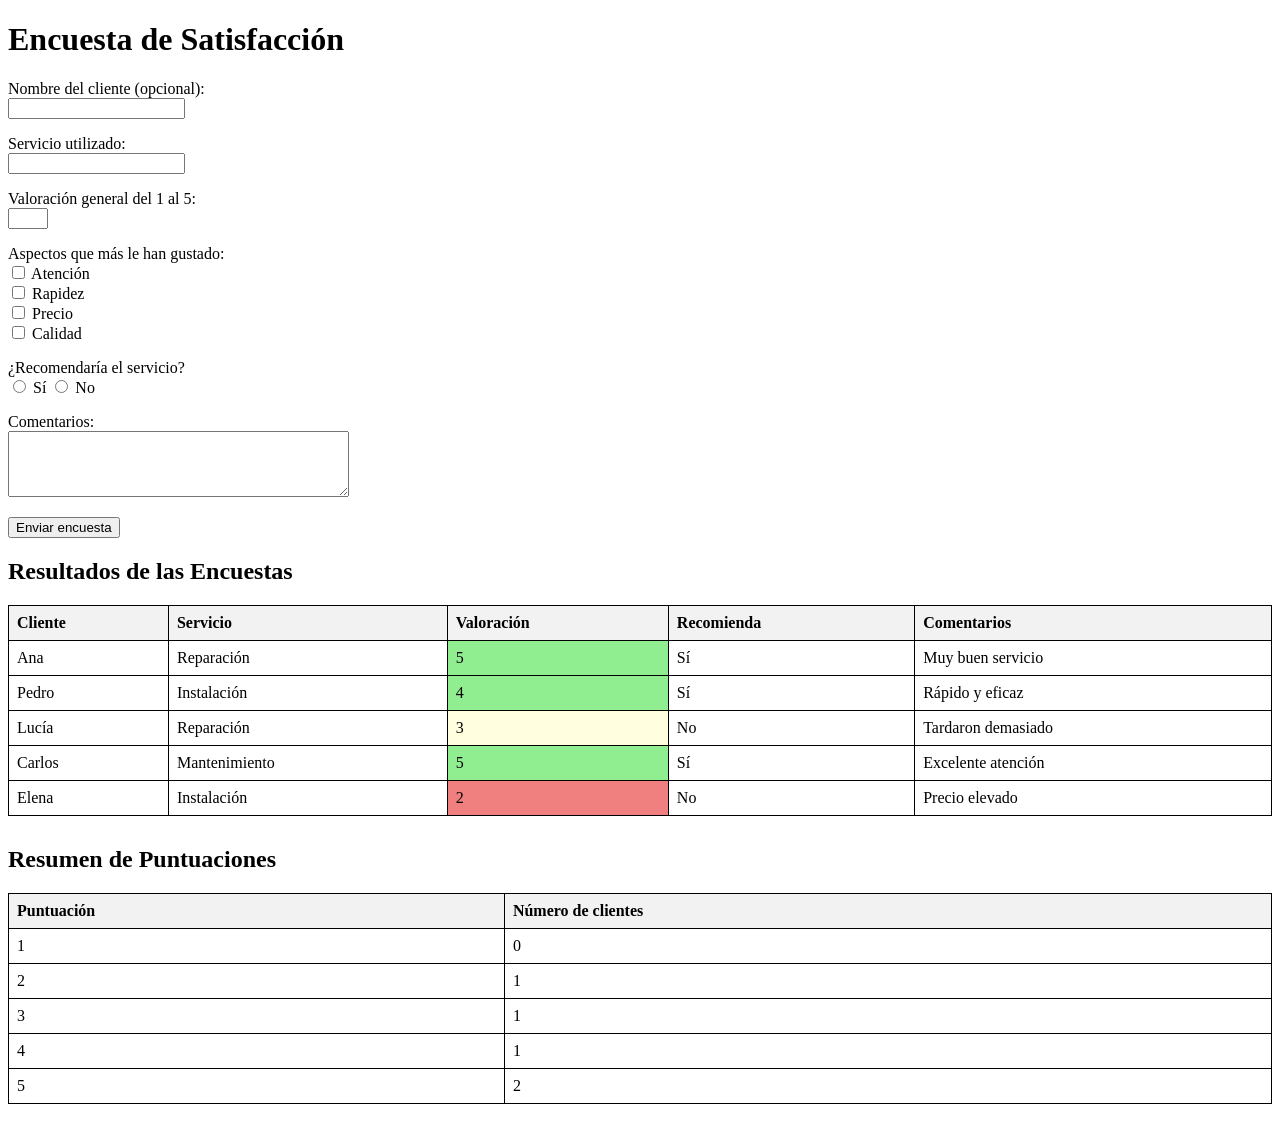
<file: ej3encuestadesatisfacción.html>
<!DOCTYPE html>
<html lang="es">

<head>
    <meta charset="UTF-8">
    <title>Opinión del Servicio</title>
    <style>
        table {
            border-collapse: collapse;
            width: 100%;
            margin-top: 20px;
            margin-bottom: 30px;
        }

        table,
        th,
        td {
            border: 1px solid black;
        }

        th,
        td {
            padding: 8px;
            text-align: left;
        }

        th {
            background-color: #f2f2f2;
        }

        .puntos-alta {
            background-color: lightgreen;
        }

        .puntos-media {
            background-color: lightyellow;
        }

        .puntos-baja {
            background-color: lightcoral;
        }
    </style>
</head>

<body>

    <h1>Encuesta de Satisfacción</h1>

    <form action="" method="POST">
        <p>
            <label>Nombre del cliente (opcional):</label><br>
            <input type="text" name="cliente">
        </p>

        <p>
            <label>Servicio utilizado:</label><br>
            <input type="text" name="servicio">
        </p>

        <p>
            <label>Valoración general del 1 al 5:</label><br>
            <input type="number" name="valoracion" min="1" max="5">
        </p>

        <p>
            <label>Aspectos que más le han gustado:</label><br>
            <input type="checkbox" name="aspectos" value="atencion"> Atención <br>
            <input type="checkbox" name="aspectos" value="rapidez"> Rapidez <br>
            <input type="checkbox" name="aspectos" value="precio"> Precio <br>
            <input type="checkbox" name="aspectos" value="calidad"> Calidad
        </p>

        <p>
            <label>¿Recomendaría el servicio?</label><br>
            <input type="radio" name="recomienda" value="Sí"> Sí
            <input type="radio" name="recomienda" value="No"> No
        </p>

        <p>
            <label>Comentarios:</label><br>

            <textarea name="comentarios" rows="4" cols="40"></textarea>
        </p>

        <p>
            <button type="submit">Enviar encuesta</button>
        </p>
    </form>

    <h2>Resultados de las Encuestas</h2>

    <table>
        <thead>
            <tr>
                <th>Cliente</th>
                <th>Servicio</th>
                <th>Valoración</th>
                <th>Recomienda</th>
                <th>Comentarios</th>
            </tr>
        </thead>
        <tbody>
            <tr>
                <td>Ana</td>
                <td>Reparación</td>
                <td class="puntos-alta">5</td>
                <td>Sí</td>
                <td>Muy buen servicio</td>
            </tr>
            <tr>
                <td>Pedro</td>
                <td>Instalación</td>
                <td class="puntos-alta">4</td>
                <td>Sí</td>
                <td>Rápido y eficaz</td>
            </tr>
            <tr>
                <td>Lucía</td>
                <td>Reparación</td>
                <td class="puntos-media">3</td>
                <td>No</td>
                <td>Tardaron demasiado</td>
            </tr>
            <tr>
                <td>Carlos</td>
                <td>Mantenimiento</td>
                <td class="puntos-alta">5</td>
                <td>Sí</td>
                <td>Excelente atención</td>
            </tr>
            <tr>
                <td>Elena</td>
                <td>Instalación</td>
                <td class="puntos-baja">2</td>
                <td>No</td>
                <td>Precio elevado</td>
            </tr>
        </tbody>
    </table>

    <h2>Resumen de Puntuaciones</h2>
    <table>
        <thead>
            <tr>
                <th>Puntuación</th>
                <th>Número de clientes</th>
            </tr>
        </thead>
        <tbody>
            <tr>
                <td>1</td>
                <td>0</td>
            </tr>
            <tr>
                <td>2</td>
                <td>1</td>
            </tr>
            <tr>
                <td>3</td>
                <td>1</td>
            </tr>
            <tr>
                <td>4</td>
                <td>1</td>
            </tr>
            <tr>
                <td>5</td>
                <td>2</td>
            </tr>
        </tbody>
    </table>

</body>

</html>
</file>
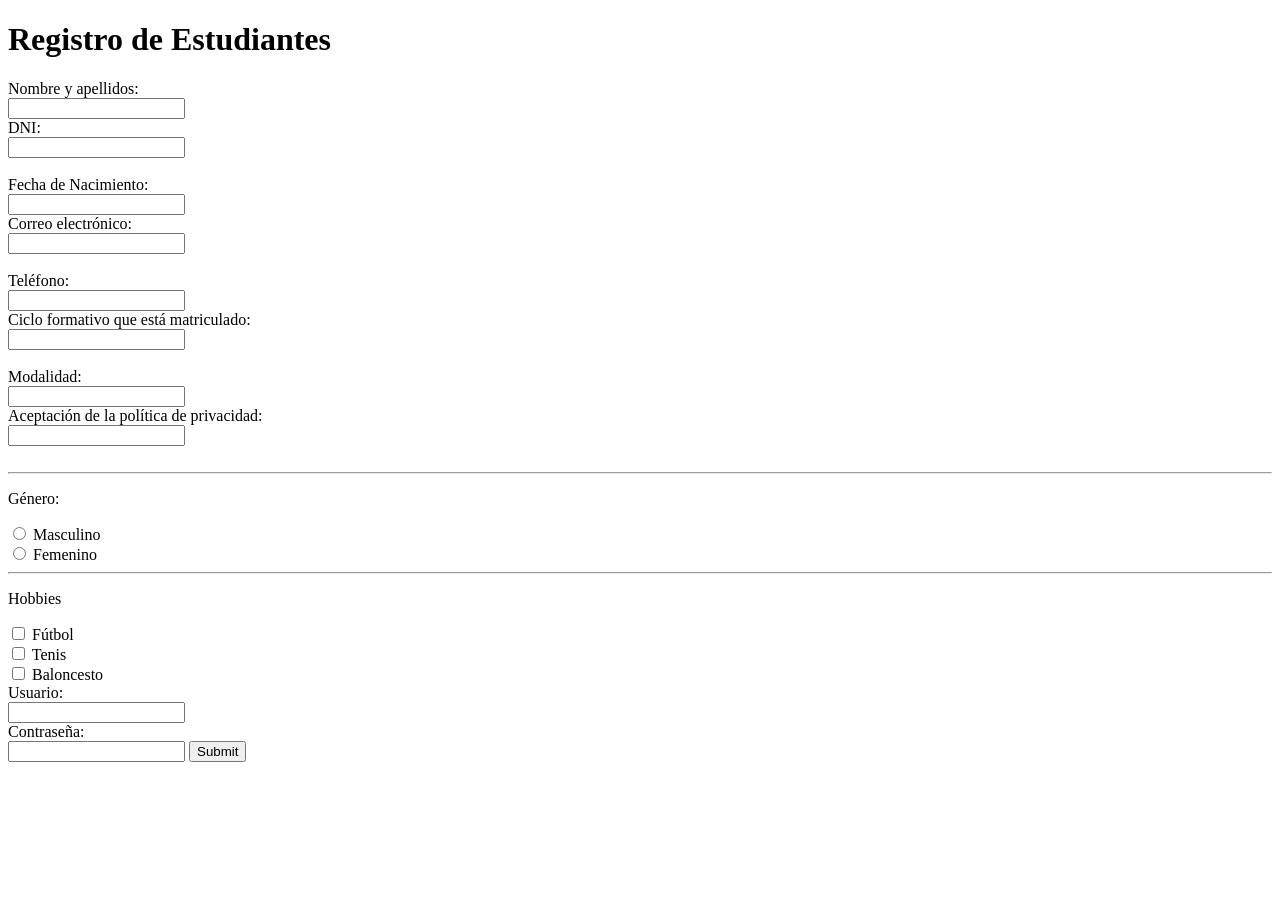
<file: HTML Formularios/ej1FormulariodeInscripción.html>
<!DOCTYPE html>
<html lang="en">
<head>
    <meta charset="UTF-8">
    <meta name="viewport" content="width=device-width, initial-scale=1.0">
    <title>Formulario de Inscripción</title>
</head>
<h1> Registro de Estudiantes</h1>
<body>
  <label for="fname">Nombre y apellidos:</label><br>
  <input type="text" id="fname" name="fname" value=""><br>
  <label for="lname">DNI:</label><br>
  <input type="text" id="lname" name="lname" value=""><br><br>
   <label for="fname">Fecha de Nacimiento:</label><br>
  <input type="text" id="fname" name="fname" value=""><br>
  <label for="lname">Correo electrónico:</label><br>
  <input type="text" id="lname" name="lname" value=""><br><br>
   <label for="fname">Teléfono:</label><br>
  <input type="text" id="fname" name="fname" value=""><br>
  <label for="lname">Ciclo formativo que está matriculado:</label><br>
  <input type="text" id="lname" name="lname" value=""><br><br>
   <label for="fname">Modalidad:</label><br>
  <input type="text" id="fname" name="fname" value=""><br>
  <label for="lname">Aceptación de la política de privacidad:</label><br>
  <input type="text" id="lname" name="lname" value=""><br><br>
  <hr>
  
  <p>Género:</p>

<form>
  <input type="radio" id="html" name="fav_language" value="HTML">
  <label for="html">Masculino</label><br>
  <input type="radio" id="css" name="fav_language" value="CSS">
  <label for="css">Femenino</label><br>
<hr>
  <p>Hobbies</p>
  <form>
  <input type="checkbox" id="vehicle1" name="vehicle1" value="Fútbol">
  <label for="vehicle1"> Fútbol</label><br>
  <input type="checkbox" id="vehicle2" name="vehicle2" value="Tenis">
  <label for="vehicle2"> Tenis</label><br>
  <input type="checkbox" id="vehicle3" name="vehicle3" value="Baloncesto">
  <label for="vehicle3"> Baloncesto</label>
</form>
</form>
</form> 
<form>
  <label for="username">Usuario:</label><br>
  <input type="text" id="username" name="username"><br>
  <label for="pwd">Contraseña:</label><br>
  <input type="password" id="pwd" name="pwd">
  <input type="submit" value="Submit">
</form>
</body>
</html>
</file>
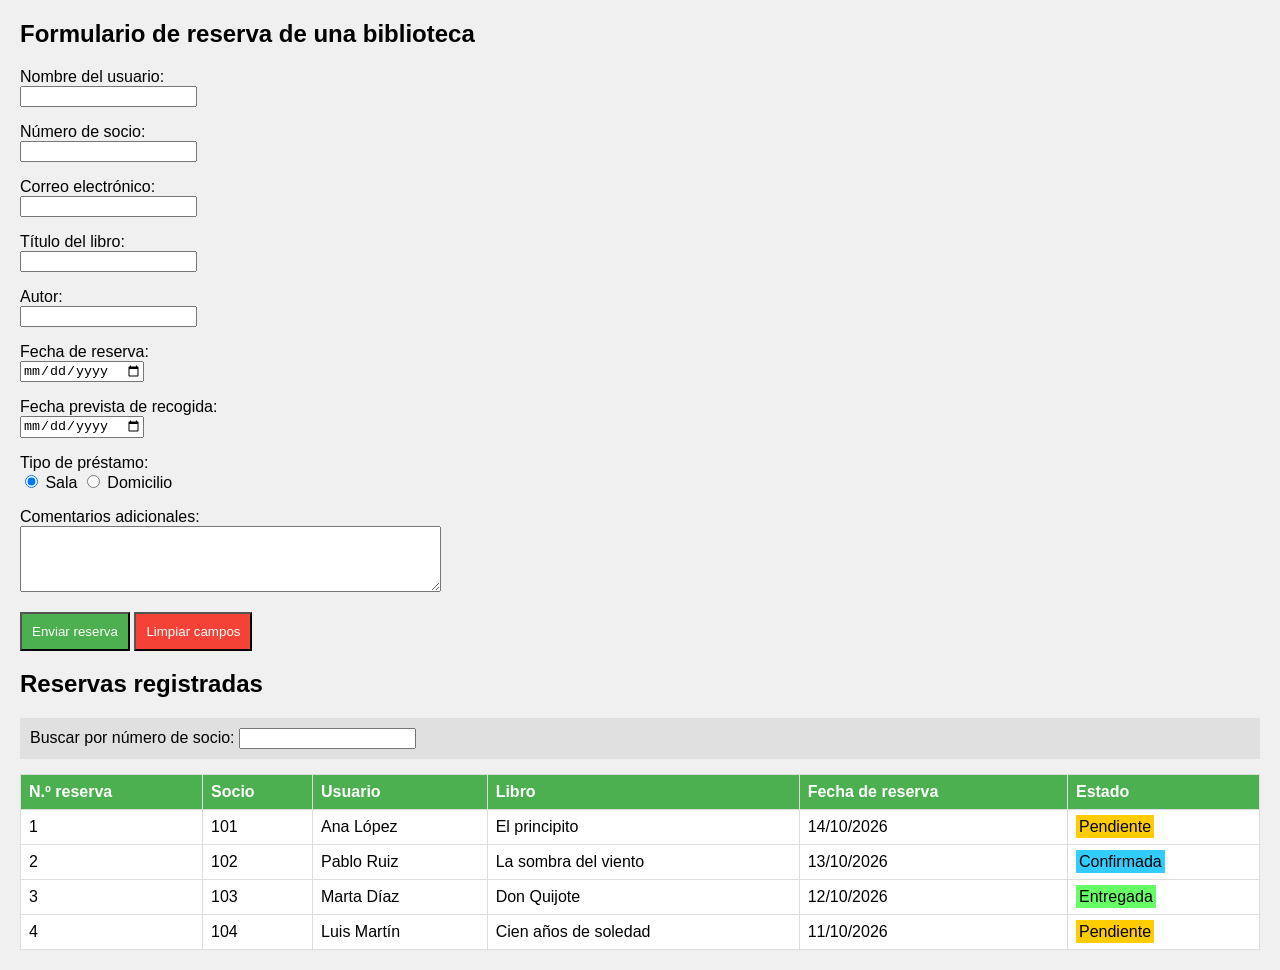
<file: HTML Formularios/ej2formulariodereservadeunabiblioteca.html>
<!DOCTYPE html>
<html lang="es">
<head>
    <meta charset="UTF-8">
    <title>Ejercicio Formulario Biblioteca</title>
    <style>
        body {
            font-family: Arial, sans-serif;
            margin: 20px;
            background-color: #f0f0f0;
        }

        fieldset {
            background-color: #ffffff;
            padding: 20px;
            margin-bottom: 20px;
        }

        table {
            width: 100%;
            border-collapse: collapse;
            background-color: white;
        }

        th, td {
            border: 1px solid #dddddd;
            text-align: left;
            padding: 8px;
        }

        th {
            background-color: #4CAF50;
            color: white;
        }

        .color-pendiente {
            background-color: #ffcc00;
            padding: 3px;
        }

        .color-confirmada {
            background-color: #33ccff;
            padding: 3px;
        }

        .color-entregada {
            background-color: #66ff66;
            padding: 3px;
        }
    </style>
</head>
<body>

    <h2>Formulario de reserva de una biblioteca</h2>

    <form id="miFormulario" onsubmit="agregarReserva(event)">
        
            <p>
                <label>Nombre del usuario:</label><br>
                <input type="text" id="usuario" required>
            </p>
            
            <p>
                <label>Número de socio:</label><br>
                <input type="number" id="socio" required>
            </p>
            
            <p>
                <label>Correo electrónico:</label><br>
                <input type="email" id="correo" required>
            </p>
            
            <p>
                <label>Título del libro:</label><br>
                <input type="text" id="libro" required>
            </p>
            
            <p>
                <label>Autor:</label><br>
                <input type="text" id="autor" required>
            </p>
            
            <p>
                <label>Fecha de reserva:</label><br>
                <input type="date" id="f_reserva" required>
            </p>
            
            <p>
                <label>Fecha prevista de recogida:</label><br>
                <input type="date" id="f_recogida" required>
            </p>
            
            <p>
                <label>Tipo de préstamo:</label><br>
                <input type="radio" name="tipo" value="sala" checked> Sala
                <input type="radio" name="tipo" value="domicilio"> Domicilio
            </p>
            
            <p>
                <label>Comentarios adicionales:</label><br>
                <textarea id="comentarios" rows="4" cols="50"></textarea>
            </p>
            
            <input type="submit" value="Enviar reserva" style="background-color: #4CAF50; color: white; padding: 10px;">
            <input type="reset" value="Limpiar campos" style="background-color: #f44336; color: white; padding: 10px;">
            
        </fieldset>
    </form>

    <h2>Reservas registradas</h2>

    <div style="background-color: #e0e0e0; padding: 10px; margin-bottom: 15px;">
        <label>Buscar por número de socio: </label>
        <input type="number" id="inputBuscar" onkeyup="buscarSocio()">
    </div>

    <table id="tablaReservas" border="1">
        <thead>
            <tr>
                <th>N.º reserva</th>
                <th>Socio</th>
                <th>Usuario</th>
                <th>Libro</th>
                <th>Fecha de reserva</th>
                <th>Estado</th>
            </tr>
        </thead>
        <tbody>
            <tr class="fila-libro">
                <td>1</td>
                <td>101</td>
                <td>Ana López</td>
                <td>El principito</td>
                <td>14/10/2026</td>
                <td><span class="color-pendiente">Pendiente</span></td>
            </tr>
            <tr class="fila-libro">
                <td>2</td>
                <td>102</td>
                <td>Pablo Ruiz</td>
                <td>La sombra del viento</td>
                <td>13/10/2026</td>
                <td><span class="color-confirmada">Confirmada</span></td>
            </tr>
            <tr class="fila-libro">
                <td>3</td>
                <td>103</td>
                <td>Marta Díaz</td>
                <td>Don Quijote</td>
                <td>12/10/2026</td>
                <td><span class="color-entregada">Entregada</span></td>
            </tr>
            <tr class="fila-libro">
                <td>4</td>
                <td>104</td>
                <td>Luis Martín</td>
                <td>Cien años de soledad</td>
                <td>11/10/2026</td>
                <td><span class="color-pendiente">Pendiente</span></td>
            </tr>
        </tbody>
    </table>

    <script>
        var numeroReserva = 4;

        function agregarReserva(event) {
            event.preventDefault();
            
            numeroReserva = numeroReserva + 1;

            var txtUsuario = document.getElementById("usuario").value;
            var txtSocio = document.getElementById("socio").value;
            var txtLibro = document.getElementById("libro").value;
            var txtFecha = document.getElementById("f_reserva").value;

            var tabla = document.getElementById("tablaReservas");
            var cuerpoTabla = tabla.getElementsByTagName("tbody")[0];

            var nuevaFila = cuerpoTabla.insertRow(-1);
            nuevaFila.className = "fila-libro";

            var celdaId = nuevaFila.insertCell(0);
            var celdaSocio = nuevaFila.insertCell(1);
            var celdaUser = nuevaFila.insertCell(2);
            var celdaLibro = nuevaFila.insertCell(3);
            var celdaFecha = nuevaFila.insertCell(4);
            var celdaEstado = nuevaFila.insertCell(5);

            celdaId.innerHTML = numeroReserva;
            celdaSocio.innerHTML = txtSocio;
            celdaUser.innerHTML = txtUsuario;
            celdaLibro.innerHTML = txtLibro;
            celdaFecha.innerHTML = txtFecha;
            celdaEstado.innerHTML = '<span class="color-pendiente">Pendiente</span>';

            document.getElementById("miFormulario").reset();
        }
        function buscarSocio() {
            var input = document.getElementById("inputBuscar");
            var filtro = input.value;
            var tabla = document.getElementById("tablaReservas");
            var filas = tabla.getElementsByClassName("fila-libro");

            for (var i = 0; i < filas.length; i++) {
             
                var celdaSocio = filas[i].getElementsByTagName("td")[1];
                
                if (celdaSocio) {
                    var textoSocio = celdaSocio.textContent || celdaSocio.innerText;
                    
                
                    if (filtro === "" || textoSocio === filtro) {
                        filas[i].style.display = "";
                    } else {
                        filas[i].style.display = "none";
                    }
                }
            }
        }
    </script>

</body>
</html>
</file>
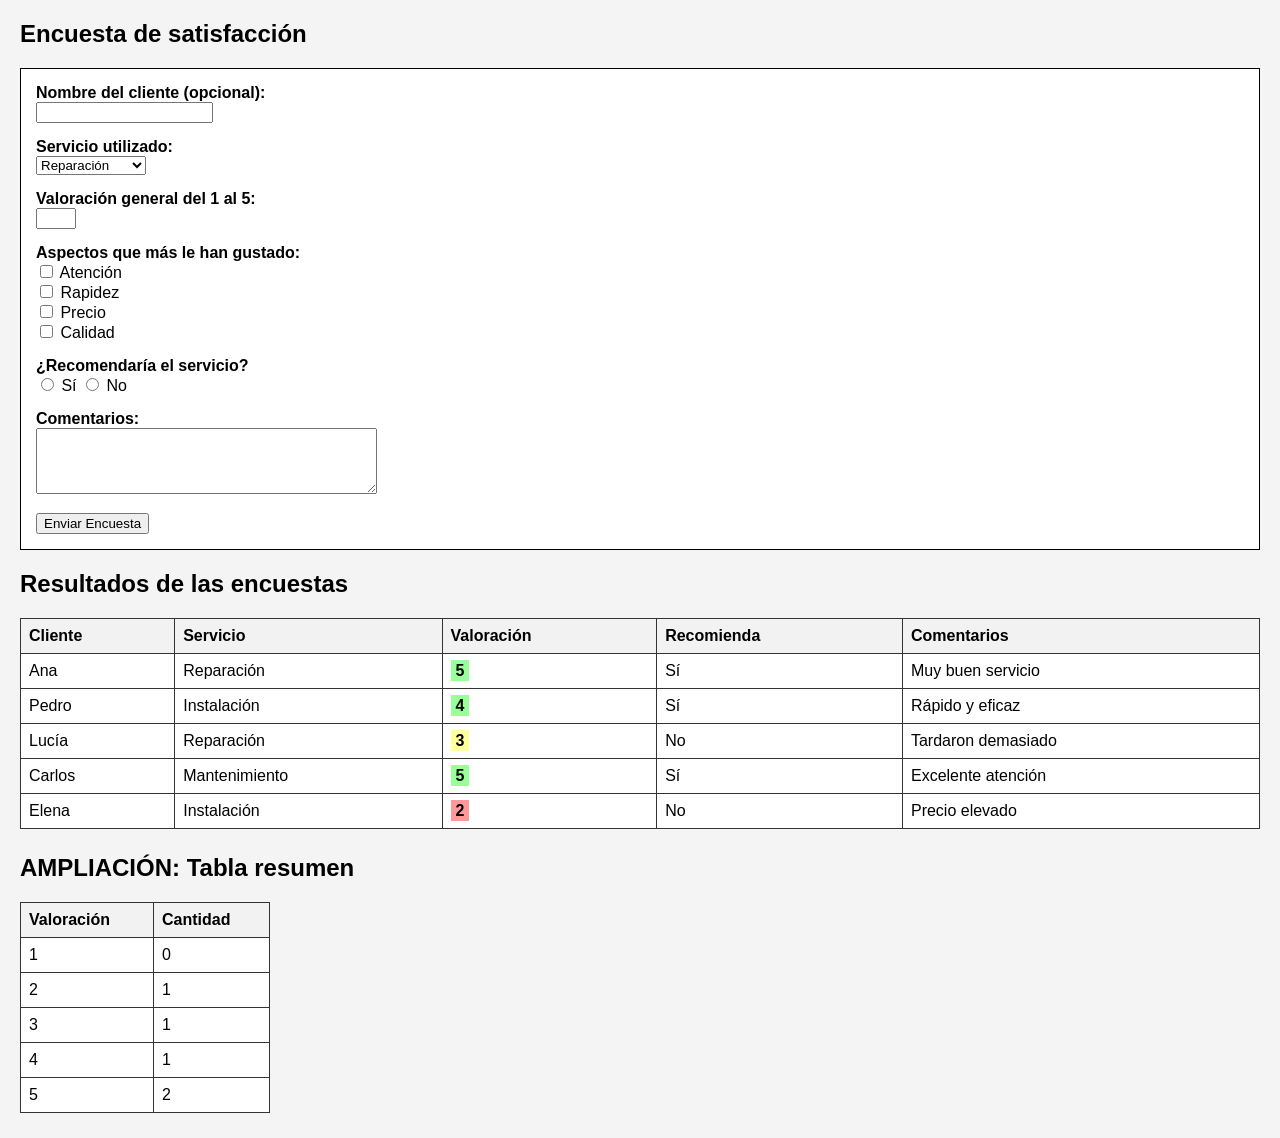
<file: HTML Formularios/ej3Encuestadesatisfacción.html>
<!DOCTYPE html>
<html lang="es">
<head>
    <meta charset="UTF-8">
    <title>Ejercicio 3 - Encuesta de Satisfacción</title>
    <style>
        /* Estilos basicos de libreta o apuntes de clase */
        body {
            font-family: Arial, sans-serif;
            margin: 20px;
            background-color: #f4f4f4;
        }

        form {
            background-color: white;
            padding: 15px;
            border: 1px solid #000000;
            margin-bottom: 20px;
        }

        .campo {
            margin-bottom: 15px;
        }

        label {
            font-weight: bold;
        }

        /* Formato basico para las tablas solicitado en el ejercicio */
        table {
            width: 100%;
            border-collapse: collapse;
            background-color: white;
            margin-bottom: 25px;
        }

        th, td {
            border: 1px solid #333333;
            padding: 8px;
            text-align: left;
        }

        th {
            background-color: #f2f2f2;
        }

        /* Requisito: Colores segun la puntuacion de la valoracion */
        .color-verde {
            background-color: #99ff99;
            padding: 2px 5px;
            font-weight: bold;
        }

        .color-amarillo {
            background-color: #ffff99;
            padding: 2px 5px;
            font-weight: bold;
        }

        .color-rojo {
            background-color: #ff9999;
            padding: 2px 5px;
            font-weight: bold;
        }
    </style>
</head>
<body>

    <h2>Encuesta de satisfacción</h2>

    <!-- FORMULARIO CON TODOS LOS CONTROLES SOLICITADOS -->
    <form>
        <div class="campo">
            <label>Nombre del cliente (opcional):</label><br>
            <input type="text" name="nombre">
        </div>

        <div class="campo">
            <label>Servicio utilizado:</label><br>
            <select name="servicio">
                <option value="reparacion">Reparación</option>
                <option value="instalacion">Instalación</option>
                <option value="mantenimiento">Mantenimiento</option>
            </select>
        </div>

        <div class="campo">
            <label>Valoración general del 1 al 5:</label><br>
            <input type="number" name="valoracion" min="1" max="5">
        </div>

        <!-- REQUISITO: CASILLAS DE VERIFICACIÓN (CHECKBOX) -->
        <div class="campo">
            <label>Aspectos que más le han gustado:</label><br>
            <input type="checkbox" name="aspectos" value="atencion"> Atención<br>
            <input type="checkbox" name="aspectos" value="rapidez"> Rapidez<br>
            <input type="checkbox" name="aspectos" value="precio"> Precio<br>
            <input type="checkbox" name="aspectos" value="calidad"> Calidad
        </div>

        <!-- REQUISITO: BOTONES DE OPCIÓN (RADIO) -->
        <div class="campo">
            <label>¿Recomendaría el servicio?</label><br>
            <input type="radio" name="recomienda" value="si"> Sí
            <input type="radio" name="recomienda" value="no"> No
        </div>

        <!-- REQUISITO: TEXTAREA PARA COMENTARIOS -->
        <div class="campo">
            <label>Comentarios:</label><br>
            <textarea name="comentarios" rows="4" cols="40"></textarea>
        </div>

        <input type="submit" value="Enviar Encuesta">
    </form>

    <h2>Resultados de las encuestas</h2>

    <!-- TABLA PRINCIPAL CON LOS 5 CASOS FICTICIOS -->
    <table>
        <thead>
            <tr>
                <th>Cliente</th>
                <th>Servicio</th>
                <th>Valoración</th>
                <th>Recomienda</th>
                <th>Comentarios</th>
            </tr>
        </thead>
        <tbody>
            <tr>
                <td>Ana</td>
                <td>Reparación</td>
                <td><span class="color-verde">5</span></td>
                <td>Sí</td>
                <td>Muy buen servicio</td>
            </tr>
            <tr>
                <td>Pedro</td>
                <td>Instalación</td>
                <td><span class="color-verde">4</span></td>
                <td>Sí</td>
                <td>Rápido y eficaz</td>
            </tr>
            <tr>
                <td>Lucía</td>
                <td>Reparación</td>
                <td><span class="color-amarillo">3</span></td>
                <td>No</td>
                <td>Tardaron demasiado</td>
            </tr>
            <tr>
                <td>Carlos</td>
                <td>Mantenimiento</td>
                <td><span class="color-verde">5</span></td>
                <td>Sí</td>
                <td>Excelente atención</td>
            </tr>
            <tr>
                <td>Elena</td>
                <td>Instalación</td>
                <td><span class="color-rojo">2</span></td>
                <td>No</td>
                <td>Precio elevado</td>
            </tr>
        </tbody>
    </table>

    <h2>AMPLIACIÓN: Tabla resumen</h2>

    <!-- REQUISITO DE AMPLIACIÓN: CONTEO DE PUNTUACIONES -->
    <table style="width: 250px;">
        <thead>
            <tr>
                <th>Valoración</th>
                <th>Cantidad</th>
            </tr>
        </thead>
        <tbody>
            <tr>
                <td>1</td>
                <td>0</td>
            </tr>
            <tr>
                <td>2</td>
                <td>1</td>
            </tr>
            <tr>
                <td>3</td>
                <td>1</td>
            </tr>
            <tr>
                <td>4</td>
                <td>1</td>
            </tr>
            <tr>
                <td>5</td>
                <td>2</td>
            </tr>
        </tbody>
    </table>

</body>
</html>
</file>
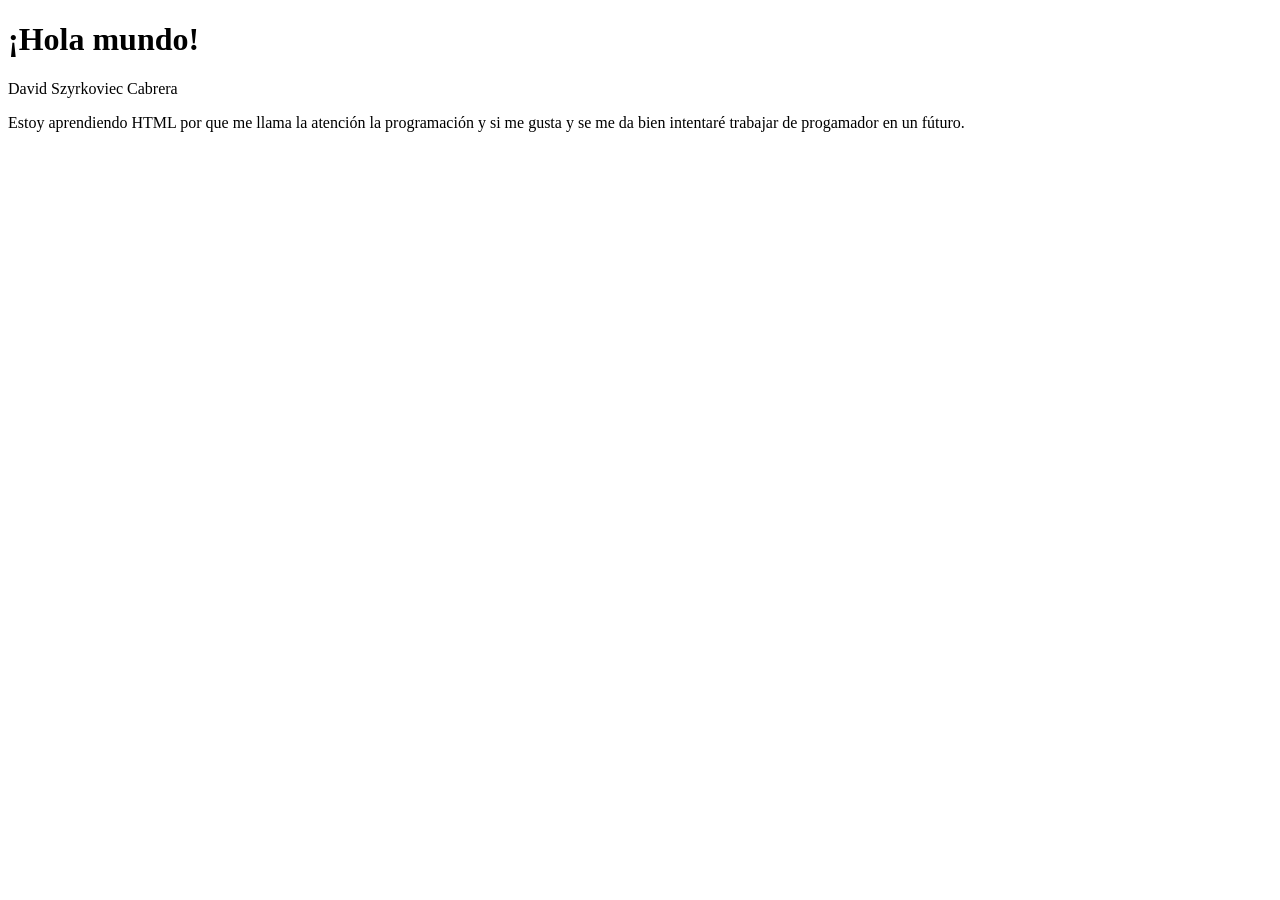
<file: HTML Prácticas/ej1MiPrimeraPágina.html>
<!DOCTYPE html>
<html lang="en">
<head>
    <meta charset="UTF-8">
    <meta name="viewport" content="width=device-width, initial-scale=1.0">
    <title>Mi primera pagina web</title>
</head>
<body>
<h1>¡Hola mundo!</h1>
<p>David Szyrkoviec Cabrera</p>
<p>Estoy aprendiendo HTML por que me llama la atención la programación y si me gusta y se me da bien intentaré trabajar de progamador en un fúturo.</p>
</body>
</html>
</file>
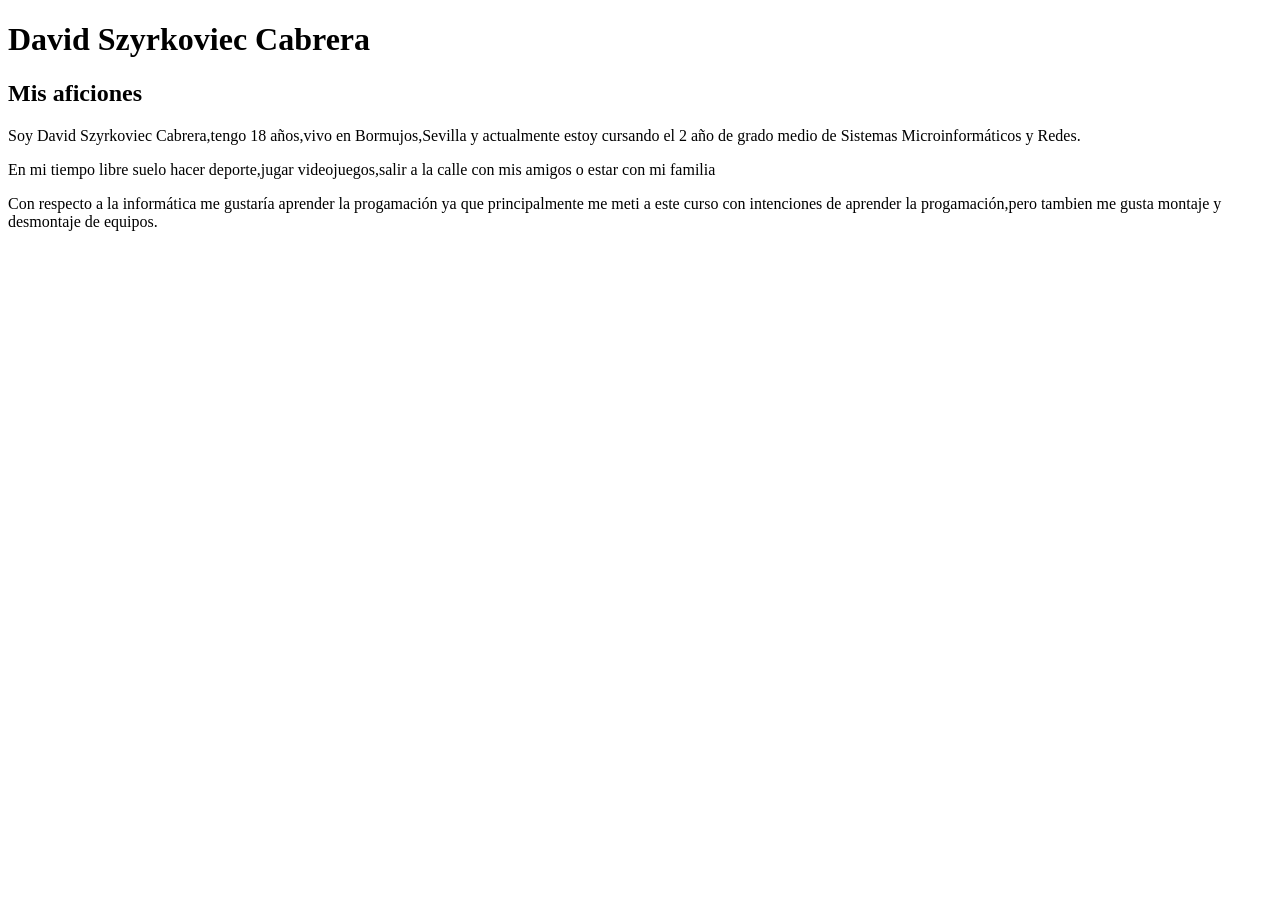
<file: HTML Prácticas/ej2PresentaciónSobreMí.html>
<!DOCTYPE html>
<html lang="en">
<head>
    <meta charset="UTF-8">
    <meta name="viewport" content="width=device-width, initial-scale=1.0">
    <title>Sobre mí</title>
</head>
<body>
<h1>David Szyrkoviec Cabrera</h1>
<h2>Mis aficiones</h2>
<p>Soy David Szyrkoviec Cabrera,tengo 18 años,vivo en Bormujos,Sevilla y actualmente estoy cursando el 2 año de grado medio de Sistemas Microinformáticos y Redes.</p>
<p>En mi tiempo libre suelo hacer deporte,jugar videojuegos,salir a la calle con mis amigos o estar con mi familia</p>
<p>Con respecto a la informática me gustaría aprender la progamación ya que principalmente me meti a este curso con intenciones de aprender la progamación,pero tambien me gusta montaje y desmontaje de equipos.</p>
</body>
</html>
</file>
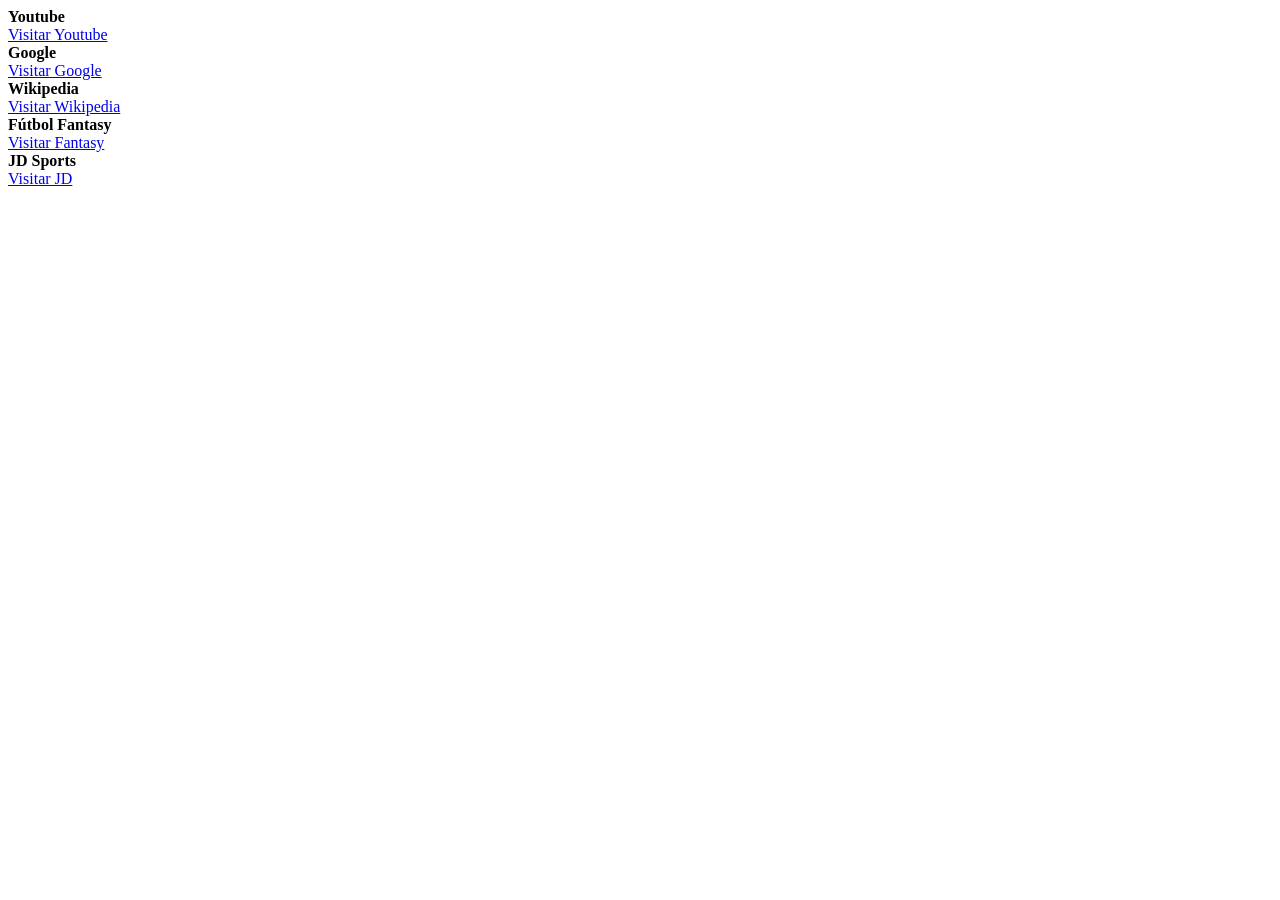
<file: HTML Prácticas/ej4mispáginasfavoritas.html>
<!DOCTYPE html>
<html lang="en">
<head>
    <meta charset="UTF-8">
    <meta name="viewport" content="width=device-width, initial-scale=1.0">
    <title>Mis enlaces</title>
</head>
<body>
<b>Youtube</b><br>
<a href="https://youtube.com" target="_blank">Visitar Youtube</a><br>
<b>Google</b><br>
<a href="https://lix.li/ZkwCM">Visitar Google</a><br>
<b>Wikipedia</b><br>
<a href="https://lix.li/02MbW">Visitar Wikipedia</a><br>
<b>Fútbol Fantasy</b><br>
<a href="https://lix.li/vxAm5">Visitar Fantasy</a><br>
<b>JD Sports</b><br>
<a href="https://lix.li/TFnG72">Visitar JD</a><br>
</body>
</html>
</file>
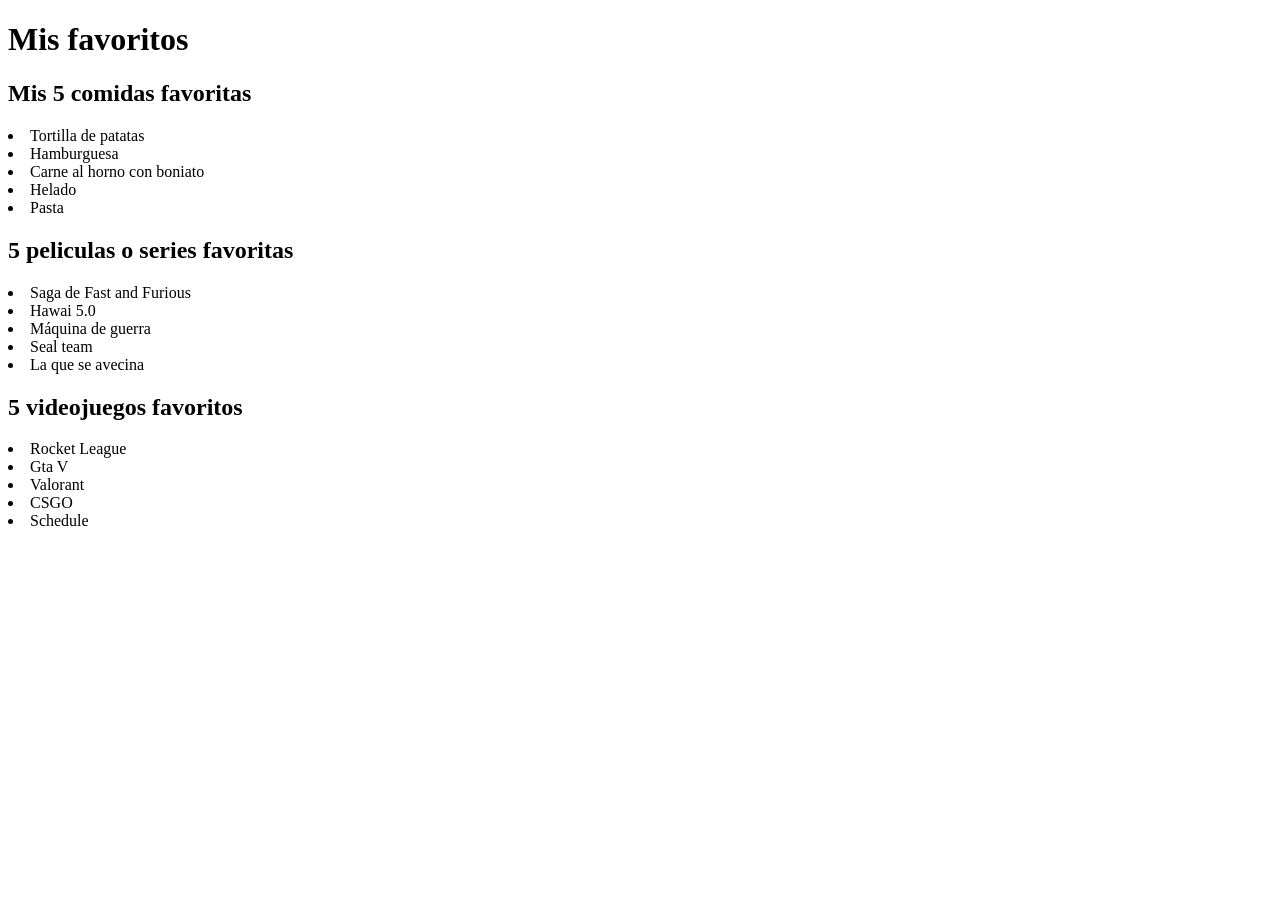
<file: HTML Prácticas/ej5milistadecosasfavoritas.html>
<!DOCTYPE html>
<html lang="en">
<head>
    <meta charset="UTF-8">
    <meta name="viewport" content="width=device-width, initial-scale=1.0">
    <title>Mis favoritos</title>
</head>
<body>
<h1> Mis favoritos</h1>
<h2>Mis 5 comidas favoritas</h2>
<li>Tortilla de patatas</li>
<li>Hamburguesa</li>
<li>Carne al horno con boniato</li>
<li>Helado</li>
<li>Pasta</li>
<ul></ul>

<h2>5 peliculas o series favoritas</h2>
<li>Saga de Fast and Furious</li>
<li>Hawai 5.0</li>
<li>Máquina de guerra</li>
<li>Seal team</li>
<li>La que se avecina</li>
<ul></ul>

<h2>5 videojuegos favoritos</h2>
<li>Rocket League</li>
<li>Gta V</li>
<li>Valorant</li>
<li>CSGO</li>
<li>Schedule</li>
<ul></ul>

</body>
</html>
</file>
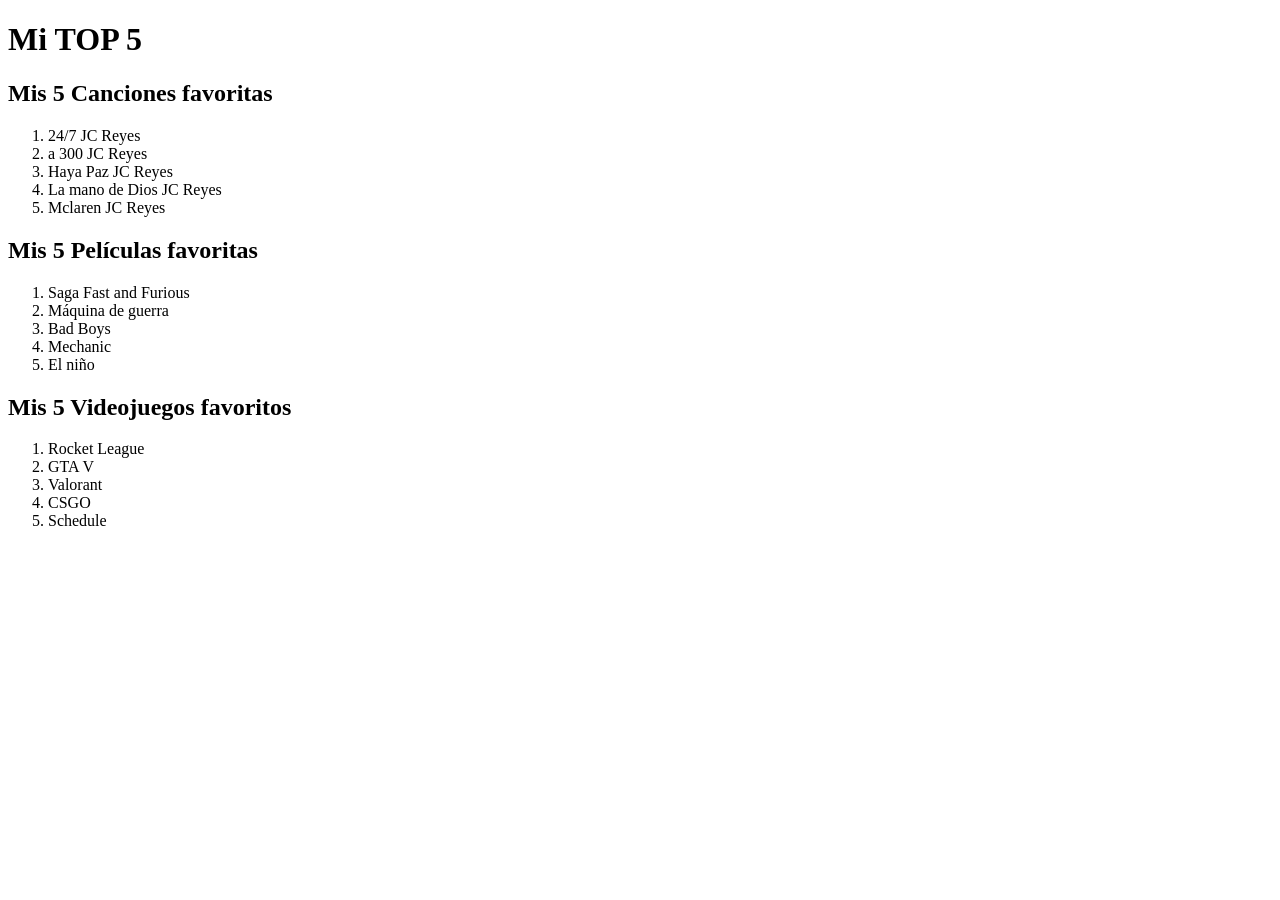
<file: HTML Prácticas/ej6mitop5.html>
<!DOCTYPE html>
<html lang="en">
<head>
    <meta charset="UTF-8">
    <meta name="viewport" content="width=device-width, initial-scale=1.0">
    <title>MI TOP 5</title>
<p style="font-family:courier;"></p>
</head>
<body>
    <h1>Mi TOP 5</h1>

    <h2>Mis 5 Canciones favoritas</h2>
    <ol>
        <li>24/7 JC Reyes</li>
        <li>a 300 JC Reyes</li>
        <li>Haya Paz JC Reyes</li>
        <li>La mano de Dios JC Reyes</li>
        <li>Mclaren JC Reyes</li>
    </ol>

    <h2>Mis 5 Películas favoritas</h2>
    <ol>
        <li>Saga Fast and Furious</li>
        <li>Máquina de guerra</li>
        <li>Bad Boys</li>
        <li>Mechanic</li>
        <li>El niño</li>
    </ol>

    <h2>Mis 5 Videojuegos favoritos</h2>
    <ol>
        <li>Rocket League</li>
        <li>GTA V</li>
        <li>Valorant</li>
        <li>CSGO</li>
        <li>Schedule</li>
    </ol>
</body>
</html>
</file>
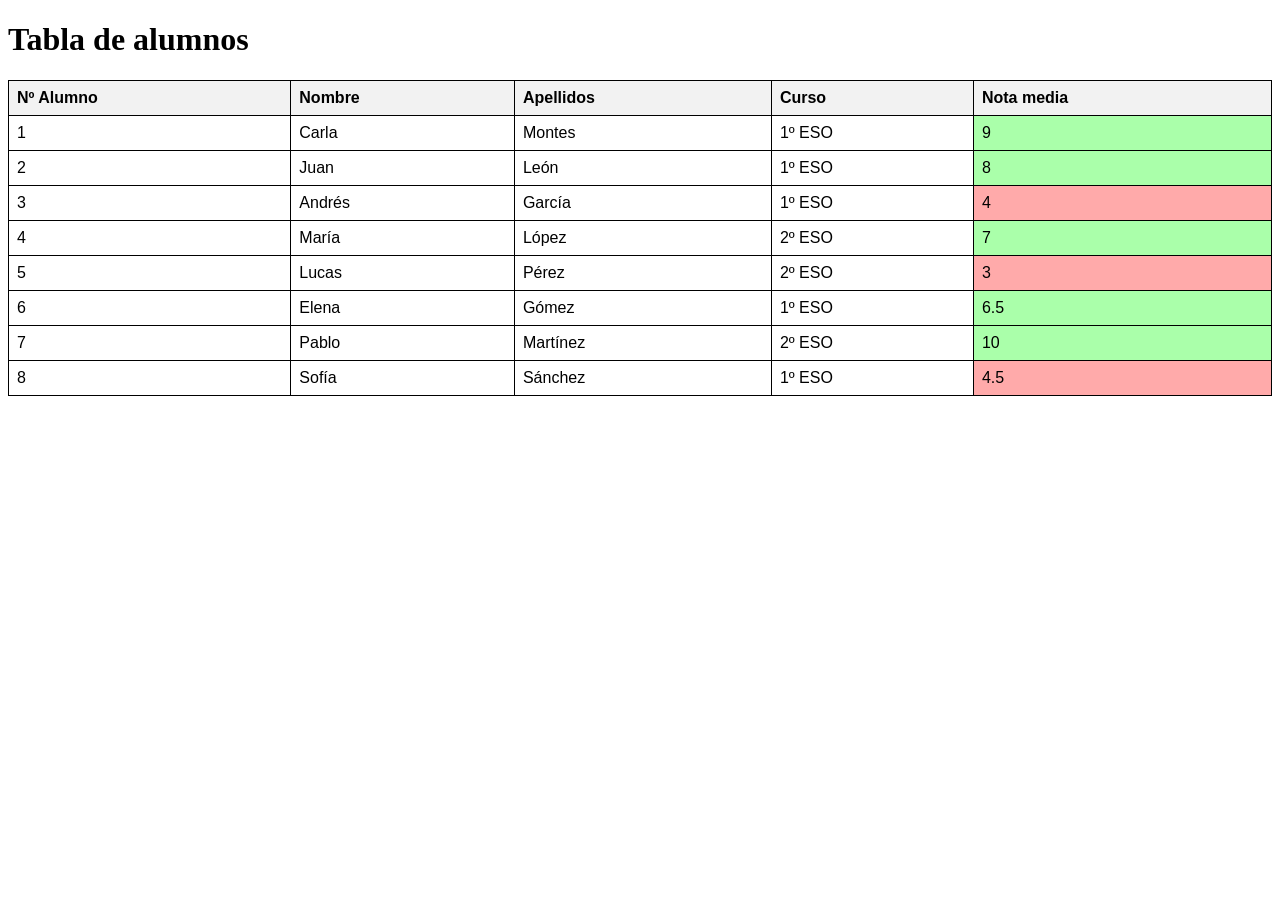
<file: HTML Prácticas/HTML Tablas/ej1tabla de alumnos.html>
<!DOCTYPE html>
<html lang="es">
<head>
    <meta charset="UTF-8">
    <title>Tabla de alumnos</title>
    <style>
        table {
            width: 100%;
            border-collapse: collapse;
            font-family: sans-serif;
        }
        th, td {
            border: 1px solid black;
            padding: 8px;
            text-align: left;
        }
        th {
            background-color: #f2f2f2;
        }
        .aprobado {
            background-color: #aaffaa;
        }
        .suspenso {
            background-color: #ffaaaa;
        }
    </style>
</head>
<body>

    <h1>Tabla de alumnos</h1>

    <table>
        <tr>
            <th>Nº Alumno</th>
            <th>Nombre</th>
            <th>Apellidos</th>
            <th>Curso</th>
            <th>Nota media</th>
        </tr>
        <tr>
            <td>1</td>
            <td>Carla</td>
            <td>Montes</td>
            <td>1º ESO</td>
            <td class="aprobado">9</td>
        </tr>
        <tr>
            <td>2</td>
            <td>Juan</td>
            <td>León</td>
            <td>1º ESO</td>
            <td class="aprobado">8</td>
        </tr>
        <tr>
            <td>3</td>
            <td>Andrés</td>
            <td>García</td>
            <td>1º ESO</td>
            <td class="suspenso">4</td>
        </tr>
        <tr>
            <td>4</td>
            <td>María</td>
            <td>López</td>
            <td>2º ESO</td>
            <td class="aprobado">7</td>
        </tr>
        <tr>
            <td>5</td>
            <td>Lucas</td>
            <td>Pérez</td>
            <td>2º ESO</td>
            <td class="suspenso">3</td>
        </tr>
        <tr>
            <td>6</td>
            <td>Elena</td>
            <td>Gómez</td>
            <td>1º ESO</td>
            <td class="aprobado">6.5</td>
        </tr>
        <tr>
            <td>7</td>
            <td>Pablo</td>
            <td>Martínez</td>
            <td>2º ESO</td>
            <td class="aprobado">10</td>
        </tr>
        <tr>
            <td>8</td>
            <td>Sofía</td>
            <td>Sánchez</td>
            <td>1º ESO</td>
            <td class="suspenso">4.5</td>
        </tr>
    </table>

</body>
</html>
</file>
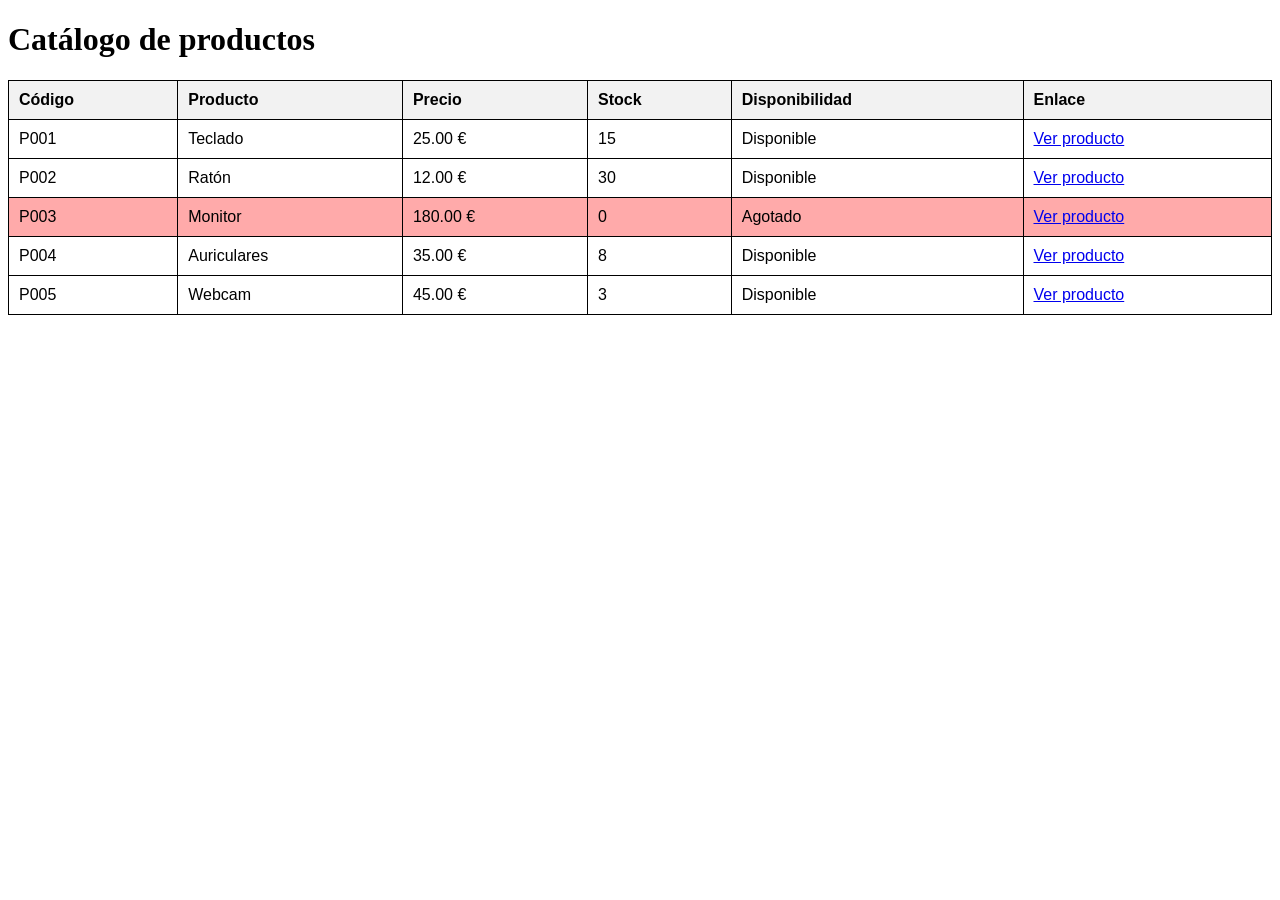
<file: HTML Prácticas/HTML Tablas/ej2catálogodeproductos.html>
<!DOCTYPE html>
<html lang="es">
<head>
    <meta charset="UTF-8">
    <title>Catálogo de productos</title>
    <style>
        table {
            width: 100%;
            border-collapse: collapse;
            font-family: sans-serif;
            margin-bottom: 30px;
        }
        th, td {
            border: 1px solid black;
            padding: 10px;
            text-align: left;
        }
        th {
            background-color: #f2f2f2;
        }
        .agotado {
            background-color: #ffaaaa;
        }
        form {
            font-family: sans-serif;
            border: 1px solid #ccc;
            padding: 20px;
            max-width: 400px;
        }
        .campo {
            margin-bottom: 15px;
        }
        label {
            display: block;
            margin-bottom: 5px;
        }
        input, select {
            width: 100%;
            padding: 5px;
        }
        button {
            padding: 8px 15px;
            cursor: pointer;
        }
    </style>
</head>
<body>

    <h1>Catálogo de productos</h1>

    <table>
        <thead>
            <tr>
                <th>Código</th>
                <th>Producto</th>
                <th>Precio</th>
                <th>Stock</th>
                <th>Disponibilidad</th>
                <th>Enlace</th>
            </tr>
        </thead>
        <tbody>
            <tr>
                <td>P001</td>
                <td>Teclado</td>
                <td>25.00 €</td>
                <td>15</td>
                <td>Disponible</td>
                <td><a href="#">Ver producto</a></td>
            </tr>
            <tr>
                <td>P002</td>
                <td>Ratón</td>
                <td>12.00 €</td>
                <td>30</td>
                <td>Disponible</td>
                <td><a href="#">Ver producto</a></td>
            </tr>
            <tr class="agotado">
                <td>P003</td>
                <td>Monitor</td>
                <td>180.00 €</td>
                <td>0</td>
                <td>Agotado</td>
                <td><a href="#">Ver producto</a></td>
            </tr>
            <tr>
                <td>P004</td>
                <td>Auriculares</td>
                <td>35.00 €</td>
                <td>8</td>
                <td>Disponible</td>
                <td><a href="#">Ver producto</a></td>
            </tr>
            <tr>
                <td>P005</td>
                <td>Webcam</td>
                <td>45.00 €</td>
                <td>3</td>
                <td>Disponible</td>
                <td><a href="#">Ver producto</a></td>
            </tr>
        </tbody>
    </table>

</body>
</html>
</file>
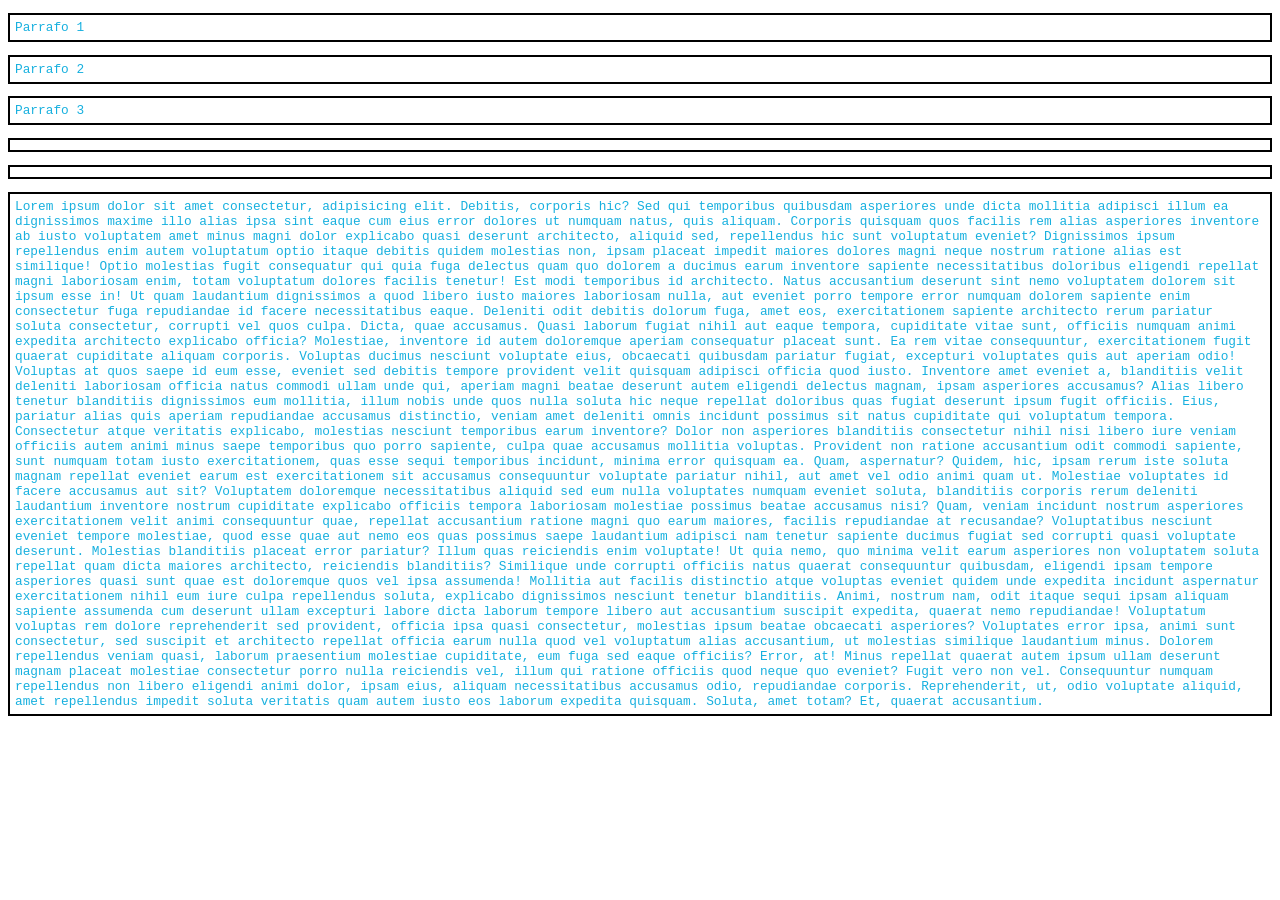
<file: HTML Prácticas/HTML Tablas/ejemplo1CSS.html>
<!DOCTYPE html>
<html lang="en">
<head>
    <meta charset="UTF-8">
    <meta name="viewport" content="width=device-width, initial-scale=1.0">
    <title>Document</title>
    <style>
  p {
  color:rgb(23, 176, 223);
  font-family: courier;
  font-size: 80%;
  border: 2px solid rgb(0, 0, 0);
  padding: 5px;
}

</style>
</head>
<body>
    <p>Parrafo 1</p>
    <p>Parrafo 2</p>
    <p>Parrafo 3</p>
    <p class="paddingGrande" Lorem ipsum dolor sit amet consectetur adipisicing elit. Nemo hic nam laborum placeat officiis, consectetur deleniti quae in ipsum consequuntur soluta quos tempore at, rerum ullam excepturi nisi nobis. Aspernatur!</p>
    <p class= paddingpequeño ipsum dolor sit amet consectetur adipisicing elit. Reiciendis cupiditate et blanditiis ut amet praesentium beatae esse, ex consequuntur commodi? Debitis, cupiditate nulla. Rerum alias ipsum, atque esse optio omnis architecto molestiae quaerat unde quisquam. Nihil aliquid quis consequuntur adipisci rem deleniti quod provident, unde consectetur fugit ut rerum. Reiciendis dignissimos nisi doloremque illo reprehenderit debitis, adipisci repudiandae vitae natus in, nobis voluptas unde omnis inventore a pariatur veritatis voluptatum maxime quia minus obcaecati ullam autem. Nisi neque voluptates quo natus quisquam voluptas atque, tempora sunt eligendi consequatur optio maxime dolorem veniam minus? Quae consequuntur, ipsam neque blanditiis minus ratione nulla quibusdam ducimus? Et nihil enim cum, libero in quam facilis sint tempore nisi consequuntur illum maiores odio! Exercitationem ab non odit sapiente dolorum delectus? Labore necessitatibus similique, pariatur ullam, exercitationem molestias suscipit aut magni dolorum quis soluta. Et amet facilis culpa commodi eum optio doloribus, iure officiis placeat, numquam aliquam excepturi a reiciendis officia laudantium totam! Natus rem, architecto aliquam libero reiciendis perferendis suscipit et quia neque quas quos ducimus? Ipsum dignissimos voluptate provident dolores in, sequi corporis aut fugit optio debitis quibusdam alias minus nihil ipsa consectetur tempore molestiae atque qui enim. Maiores illo tenetur quidem, aliquam laudantium odit beatae error dignissimos ipsa ipsam totam exercitationem saepe temporibus molestiae possimus? Maiores eos distinctio rem obcaecati recusandae eius repellendus ea! Velit est quo nihil, sapiente quibusdam voluptate eum deserunt quisquam, explicabo tenetur qui dignissimos optio nostrum, voluptatum autem quidem voluptas obcaecati rerum facilis aliquid asperiores dolorum iusto ipsum. Doloremque, corrupti adipisci id inventore optio, aperiam et unde vel quae eligendi autem suscipit? A, est dolores reprehenderit fugiat doloremque assumenda sed odit nostrum eligendi culpa quae odio magnam explicabo quia, ipsum minima tenetur tempore. Voluptatum perspiciatis, libero quis quidem illo asperiores dignissimos qui blanditiis fuga minus molestiae aliquid architecto, soluta nihil accusantium ipsum veritatis? Quis voluptatibus, hic a harum veritatis, optio, tempora necessitatibus quaerat adipisci et officiis atque? Vitae quisquam totam, eos placeat iste culpa porro autem commodi suscipit, facilis nobis rem. Ipsa expedita veniam, saepe, veritatis pariatur harum quidem magnam atque aspernatur ea maiores a aliquam repellendus nostrum quam numquam animi! Quisquam molestiae, necessitatibus repellat totam architecto iusto vel possimus natus. Corporis maxime minus amet provident, quidem nulla autem magnam? Voluptatum, atque cupiditate incidunt rerum quo amet dolorum. Distinctio sint eaque necessitatibus laborum dolores optio voluptas vitae nesciunt amet similique! Illum iusto ducimus, modi consequuntur deleniti quasi pariatur accusamus nostrum, dolore, temporibus quos reprehenderit consectetur animi cupiditate architecto facere facilis dolores explicabo ullam quas quod. Doloremque deleniti laudantium possimus eum sit eaque voluptatem beatae excepturi praesentium quis tempora, aliquid placeat similique non! Blanditiis beatae corrupti, nulla soluta quaerat voluptatum qui obcaecati sunt incidunt ad iusto dolore alias possimus vel fugit ipsam iure, sed excepturi laboriosam. Deleniti accusamus voluptatibus vel architecto veniam quibusdam dolorem blanditiis! Dicta obcaecati inventore optio amet nulla vel, aperiam tempore velit consequatur perspiciatis minima ad repellat ex hic itaque delectus esse quibusdam magni ipsum facere sapiente eum nesciunt. Esse impedit fugiat qui reiciendis, quos quisquam placeat.</p>
<p>Lorem ipsum dolor sit amet consectetur, adipisicing elit. Debitis, corporis hic? Sed qui temporibus quibusdam asperiores unde dicta mollitia adipisci illum ea dignissimos maxime illo alias ipsa sint eaque cum eius error dolores ut numquam natus, quis aliquam. Corporis quisquam quos facilis rem alias asperiores inventore ab iusto voluptatem amet minus magni dolor explicabo quasi deserunt architecto, aliquid sed, repellendus hic sunt voluptatum eveniet? Dignissimos ipsum repellendus enim autem voluptatum optio itaque debitis quidem molestias non, ipsam placeat impedit maiores dolores magni neque nostrum ratione alias est similique! Optio molestias fugit consequatur qui quia fuga delectus quam quo dolorem a ducimus earum inventore sapiente necessitatibus doloribus eligendi repellat magni laboriosam enim, totam voluptatum dolores facilis tenetur! Est modi temporibus id architecto. Natus accusantium deserunt sint nemo voluptatem dolorem sit ipsum esse in! Ut quam laudantium dignissimos a quod libero iusto maiores laboriosam nulla, aut eveniet porro tempore error numquam dolorem sapiente enim consectetur fuga repudiandae id facere necessitatibus eaque. Deleniti odit debitis dolorum fuga, amet eos, exercitationem sapiente architecto rerum pariatur soluta consectetur, corrupti vel quos culpa. Dicta, quae accusamus. Quasi laborum fugiat nihil aut eaque tempora, cupiditate vitae sunt, officiis numquam animi expedita architecto explicabo officia? Molestiae, inventore id autem doloremque aperiam consequatur placeat sunt. Ea rem vitae consequuntur, exercitationem fugit quaerat cupiditate aliquam corporis. Voluptas ducimus nesciunt voluptate eius, obcaecati quibusdam pariatur fugiat, excepturi voluptates quis aut aperiam odio! Voluptas at quos saepe id eum esse, eveniet sed debitis tempore provident velit quisquam adipisci officia quod iusto. Inventore amet eveniet a, blanditiis velit deleniti laboriosam officia natus commodi ullam unde qui, aperiam magni beatae deserunt autem eligendi delectus magnam, ipsam asperiores accusamus? Alias libero tenetur blanditiis dignissimos eum mollitia, illum nobis unde quos nulla soluta hic neque repellat doloribus quas fugiat deserunt ipsum fugit officiis. Eius, pariatur alias quis aperiam repudiandae accusamus distinctio, veniam amet deleniti omnis incidunt possimus sit natus cupiditate qui voluptatum tempora. Consectetur atque veritatis explicabo, molestias nesciunt temporibus earum inventore? Dolor non asperiores blanditiis consectetur nihil nisi libero iure veniam officiis autem animi minus saepe temporibus quo porro sapiente, culpa quae accusamus mollitia voluptas. Provident non ratione accusantium odit commodi sapiente, sunt numquam totam iusto exercitationem, quas esse sequi temporibus incidunt, minima error quisquam ea. Quam, aspernatur? Quidem, hic, ipsam rerum iste soluta magnam repellat eveniet earum est exercitationem sit accusamus consequuntur voluptate pariatur nihil, aut amet vel odio animi quam ut. Molestiae voluptates id facere accusamus aut sit? Voluptatem doloremque necessitatibus aliquid sed eum nulla voluptates numquam eveniet soluta, blanditiis corporis rerum deleniti laudantium inventore nostrum cupiditate explicabo officiis tempora laboriosam molestiae possimus beatae accusamus nisi? Quam, veniam incidunt nostrum asperiores exercitationem velit animi consequuntur quae, repellat accusantium ratione magni quo earum maiores, facilis repudiandae at recusandae? Voluptatibus nesciunt eveniet tempore molestiae, quod esse quae aut nemo eos quas possimus saepe laudantium adipisci nam tenetur sapiente ducimus fugiat sed corrupti quasi voluptate deserunt. Molestias blanditiis placeat error pariatur? Illum quas reiciendis enim voluptate! Ut quia nemo, quo minima velit earum asperiores non voluptatem soluta repellat quam dicta maiores architecto, reiciendis blanditiis? Similique unde corrupti officiis natus quaerat consequuntur quibusdam, eligendi ipsam tempore asperiores quasi sunt quae est doloremque quos vel ipsa assumenda! Mollitia aut facilis distinctio atque voluptas eveniet quidem unde expedita incidunt aspernatur exercitationem nihil eum iure culpa repellendus soluta, explicabo dignissimos nesciunt tenetur blanditiis. Animi, nostrum nam, odit itaque sequi ipsam aliquam sapiente assumenda cum deserunt ullam excepturi labore dicta laborum tempore libero aut accusantium suscipit expedita, quaerat nemo repudiandae! Voluptatum voluptas rem dolore reprehenderit sed provident, officia ipsa quasi consectetur, molestias ipsum beatae obcaecati asperiores? Voluptates error ipsa, animi sunt consectetur, sed suscipit et architecto repellat officia earum nulla quod vel voluptatum alias accusantium, ut molestias similique laudantium minus. Dolorem repellendus veniam quasi, laborum praesentium molestiae cupiditate, eum fuga sed eaque officiis? Error, at! Minus repellat quaerat autem ipsum ullam deserunt magnam placeat molestiae consectetur porro nulla reiciendis vel, illum qui ratione officiis quod neque quo eveniet? Fugit vero non vel. Consequuntur numquam repellendus non libero eligendi animi dolor, ipsam eius, aliquam necessitatibus accusamus odio, repudiandae corporis. Reprehenderit, ut, odio voluptate aliquid, amet repellendus impedit soluta veritatis quam autem iusto eos laborum expedita quisquam. Soluta, amet totam? Et, quaerat accusantium.</p>
</body>
</html>
</file>
